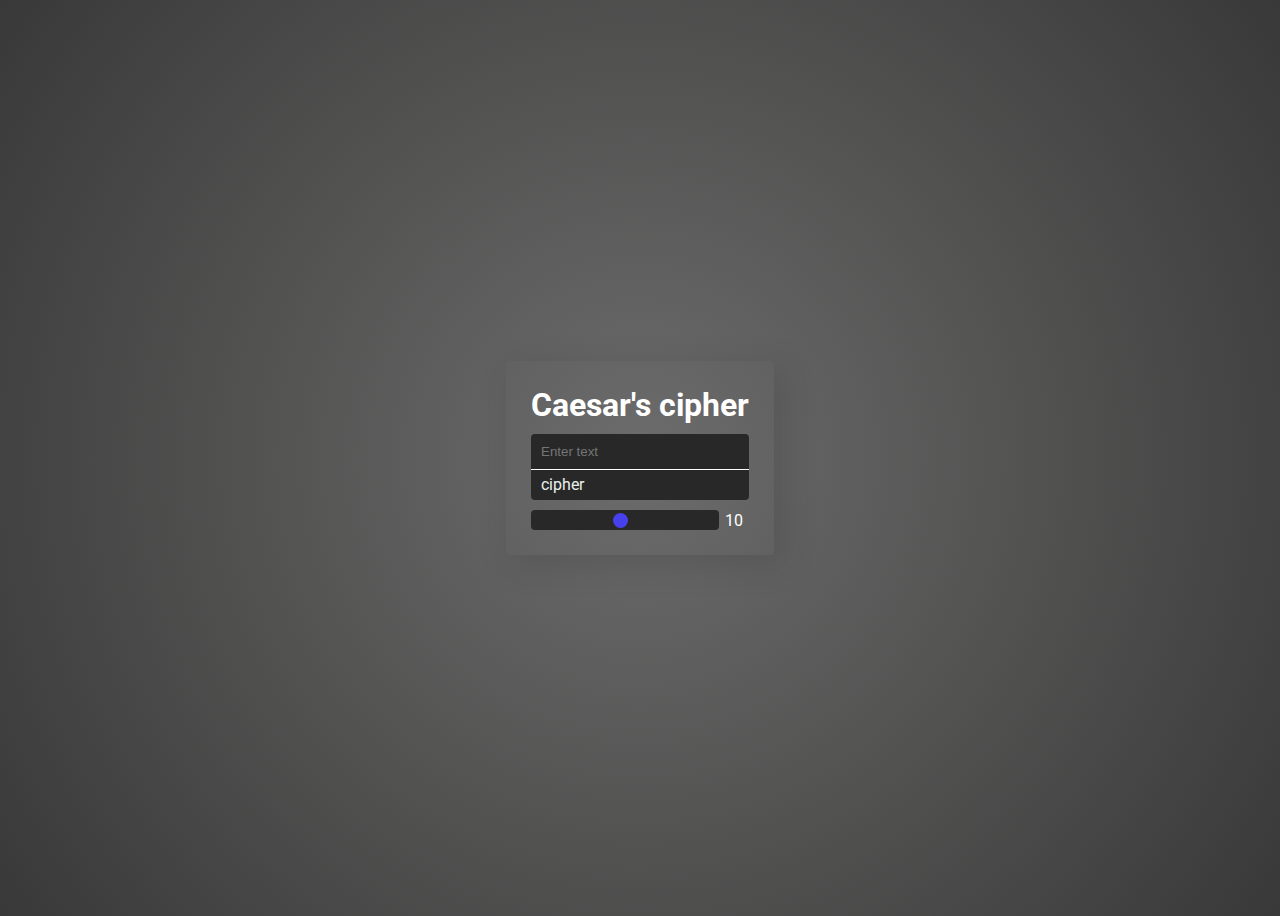
<file: Caesar cipher/index.html>
<!DOCTYPE html>
<html lang="en">
<head>
    <meta charset="UTF-8">
    <meta name="viewport" content="width=device-width, initial-scale=1.0">
    <title>Caesar cipher</title>
    <link rel="stylesheet" href="./styles.css">
</head>
<body>
    <main>
        <h1>Caesar's cipher</h1>
        <form id="cifrador" autocomplete="off">
            <input id="input-original" spellcheck="false" placeholder="Enter text" type="text" name="text">
        </form>
        <div id="resultado">cipher</div>

        <div class="rango">
            <input id="rango" type="range" value="10" min="1" max="20" oninput="this.nextElementSibling.value = this.value">
            <output>10</output>
        </div>
    </main>

    <script src="./script.js"></script>
</body>
</html>
</file>
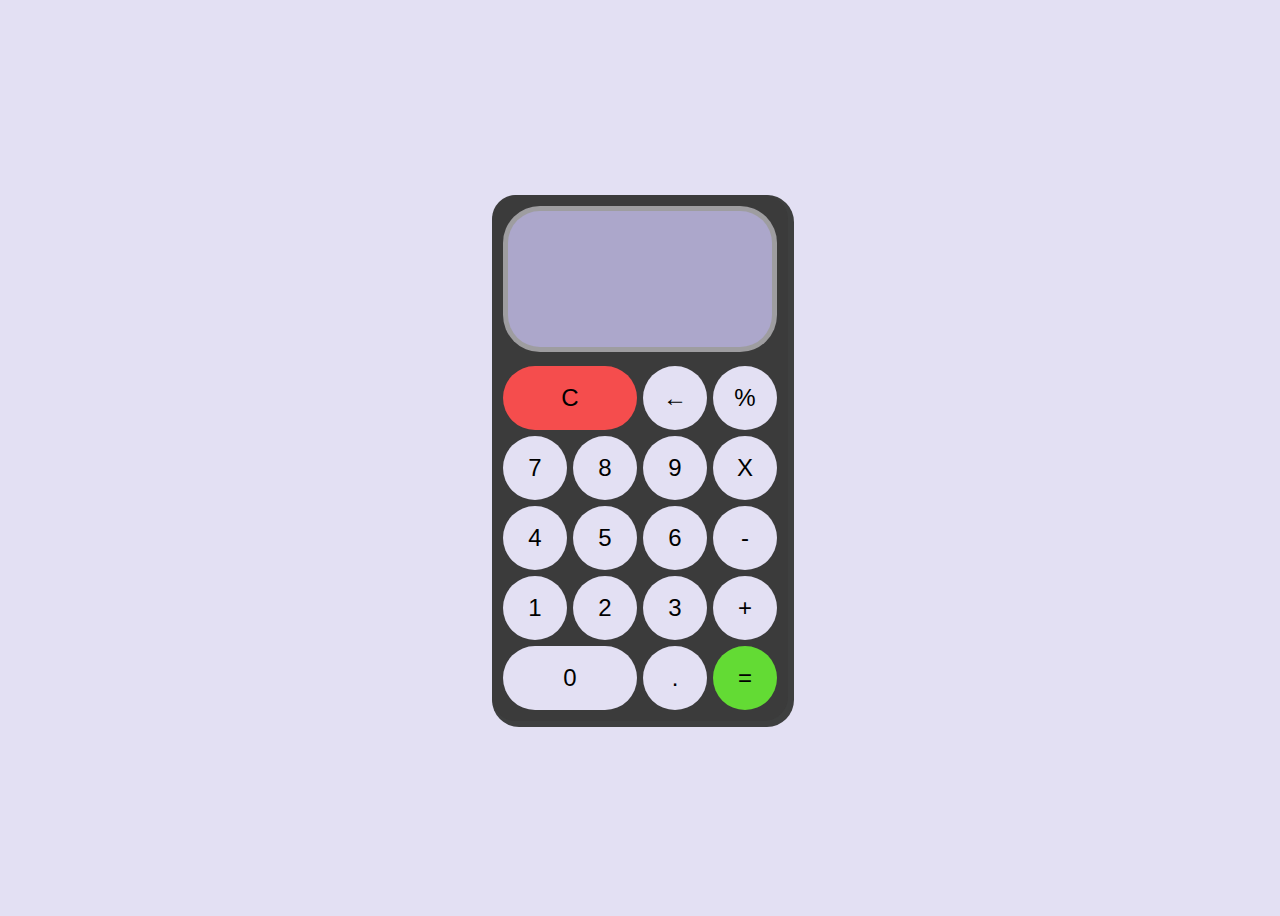
<file: calculator/index.html>
<!DOCTYPE html>
<html lang="en">
<head>
    <meta charset="UTF-8">
    <meta name="viewport" content="width=device-width, initial-scale=1.0">
    <title>Calculator</title>
    <link rel="stylesheet" href="./styles.css">
</head>
<body>
    
    <div class="container">
        <div class="calculator">
            <div class="display">
                <div id="previous-value"></div>
                <div id="current-value"></div>
            </div>
            <button class="col-2 red" onclick="display.clearAll()">C</button>
            <button onclick="display.deleteDigit()">&larr;</button>
            <button class="operator" value="divide">%</button>
            <button class="number">7</button>
            <button class="number">8</button>
            <button class="number">9</button>
            <button class="operator" value="multiply">X</button>
            <button class="number">4</button>
            <button class="number">5</button>
            <button class="number">6</button>
            <button class="operator" value="subtract">-</button>
            <button class="number">1</button>
            <button class="number">2</button>
            <button class="number">3</button>
            <button class="operator" value="add">+</button>
            <button class="col-2 number">0</button>
            <button class="number">.</button>
            <button class="operator green" value="equals">=</button>
        </div>
    </div>
    
    <script src="./display.js"></script>
    <script src="./calculator.js"></script>
    <script src="./script.js"></script>
</body>
</html>
</file>
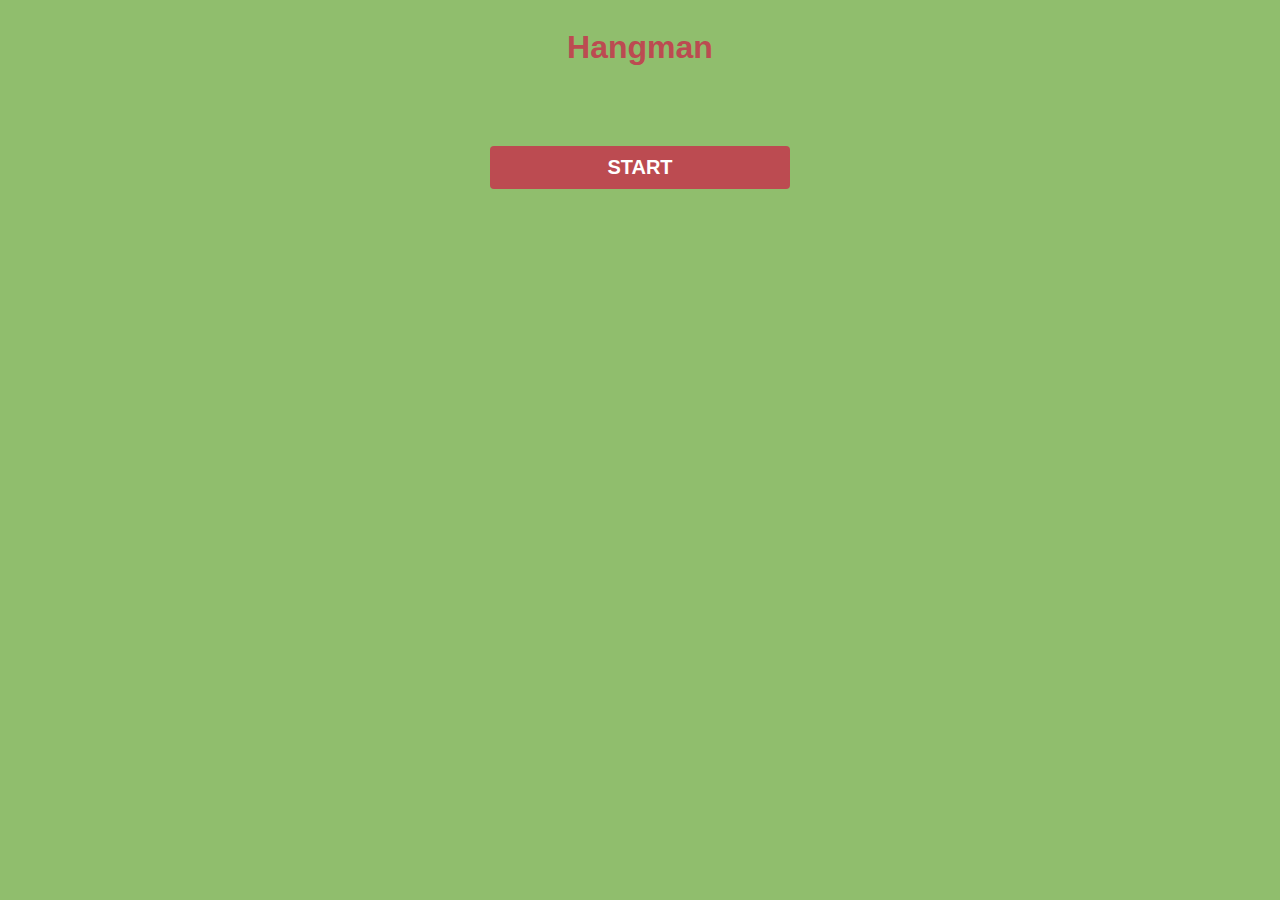
<file: hangman/index.html>
<!DOCTYPE html>
<html lang="en">
<head>
    <meta charset="UTF-8">
    <meta http-equiv="X-UA-Compatible" content="IE=edge">
    <meta name="viewport" content="width=device-width, initial-scale=1.0">
    <title>Hangman</title>
    <link href="http://fonts.cdnfonts.com/css/sf-pixelate" rel="stylesheet">
    <link rel="stylesheet" href="./styles.css" >
    <script type="text/javascript" src="./palabras.js" defer></script>
    <script type="text/javascript" src="script.js" defer></script>
</head>
<body>
    <h1>Hangman</h1>
    <div>
        <canvas id="canvas"></canvas>
        <div id="usedLetters"></div>
    </div>
    <div id="usedLetters"></div>
    <div id="wordContainer"></div>
    <span id="gameOver"></span>
    <button id="startButton">START</button>
</body>
</html>
</file>
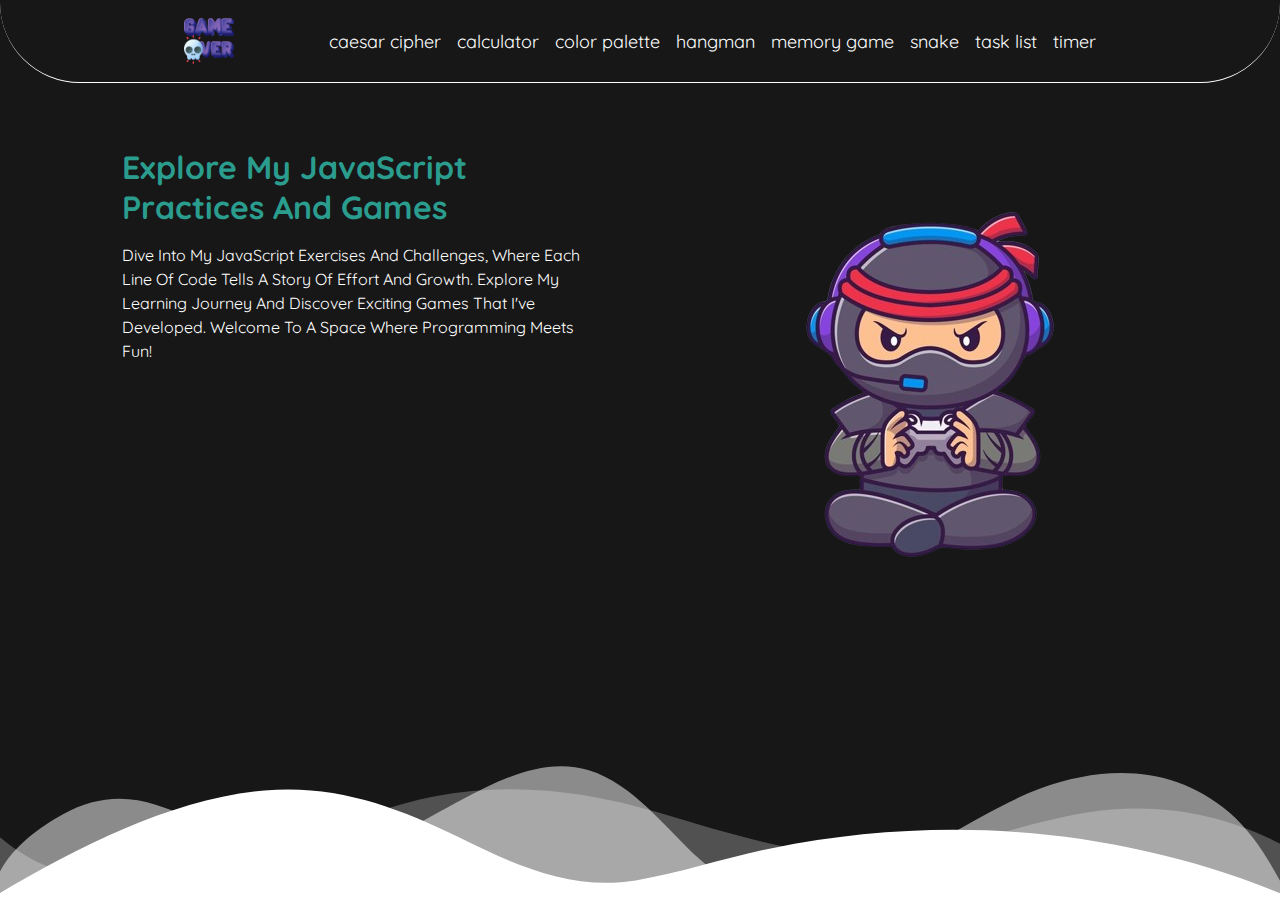
<file: site/index.html>
<!DOCTYPE html>
<html lang="en">
<head>
    <meta charset="UTF-8">
    <meta name="viewport" content="width=device-width, initial-scale=1.0">
    <title>test</title>
    <link rel="stylesheet" href="./styles.css">
</head>
<body>
    <section class="home">
        <header>
            <div class="logo-Container"><img src="./assets/game-over.png" alt="logo" class="logo"></div>
            <nav>
                <ul>
                    <a href="./projects/Caesar cipher/index.html" target="_blank"><li>caesar cipher</li></a>
                    <a href="./projects/calculator/index.html" target="_blank"><li>calculator</li></a>
                    <a href="./projects/colorPalettes/index.html" target="_blank"><li>color palette</li></a>
                    <a href="./projects/hangman/index.html" target="_blank"><li>hangman</li></a>
                    <a href="./projects/memoryGame/index.html" target="_blank"><li>memory game</li></a>
                    <a href="./projects/snake project/index.html" target="_blank"><li>snake </li></a>
                    <a href="./projects/taskList/index.html" target="_blank"><li>task list</li></a>
                    <a href="./projects/timer/index.html" target="_blank"><li>timer</li></a>
                </ul>
            </nav>
        </header>
        <div class="homeInfo">
           <div class="content">
            <h1>Explore My JavaScript Practices and Games</h1>
            <p>Dive into my JavaScript exercises and challenges, where each line of code tells a story of effort and growth. Explore my learning journey and discover exciting games that I've developed. Welcome to a space where programming meets fun!</p>
            
           </div>
           <div class="img">
            <img src="./assets/ninja-gaming.png" alt="" srcset="">
           </div>

        </div>
        <div class="custom-shape-divider-bottom">
            <svg data-name="Layer 1" xmlns="http://www.w3.org/2000/svg" viewBox="0 0 1200 120" preserveAspectRatio="none">
                <path d="M0,0V46.29c47.79,22.2,103.59,32.17,158,28,70.36-5.37,136.33-33.31,206.8-37.5C438.64,32.43,512.34,53.67,583,72.05c69.27,18,138.3,24.88,209.4,13.08,36.15-6,69.85-17.84,104.45-29.34C989.49,25,1113-14.29,1200,52.47V0Z" opacity=".25" class="shape-fill"></path>
                <path d="M0,0V15.81C13,36.92,27.64,56.86,47.69,72.05,99.41,111.27,165,111,224.58,91.58c31.15-10.15,60.09-26.07,89.67-39.8,40.92-19,84.73-46,130.83-49.67,36.26-2.85,70.9,9.42,98.6,31.56,31.77,25.39,62.32,62,103.63,73,40.44,10.79,81.35-6.69,119.13-24.28s75.16-39,116.92-43.05c59.73-5.85,113.28,22.88,168.9,38.84,30.2,8.66,59,6.17,87.09-7.5,22.43-10.89,48-26.93,60.65-49.24V0Z" opacity=".5" class="shape-fill"></path>
                <path d="M0,0V5.63C149.93,59,314.09,71.32,475.83,42.57c43-7.64,84.23-20.12,127.61-26.46,59-8.63,112.48,12.24,165.56,35.4C827.93,77.22,886,95.24,951.2,90c86.53-7,172.46-45.71,248.8-84.81V0Z" class="shape-fill"></path>
            </svg>
        </div>
    </section>
</body>
</html>
</file>
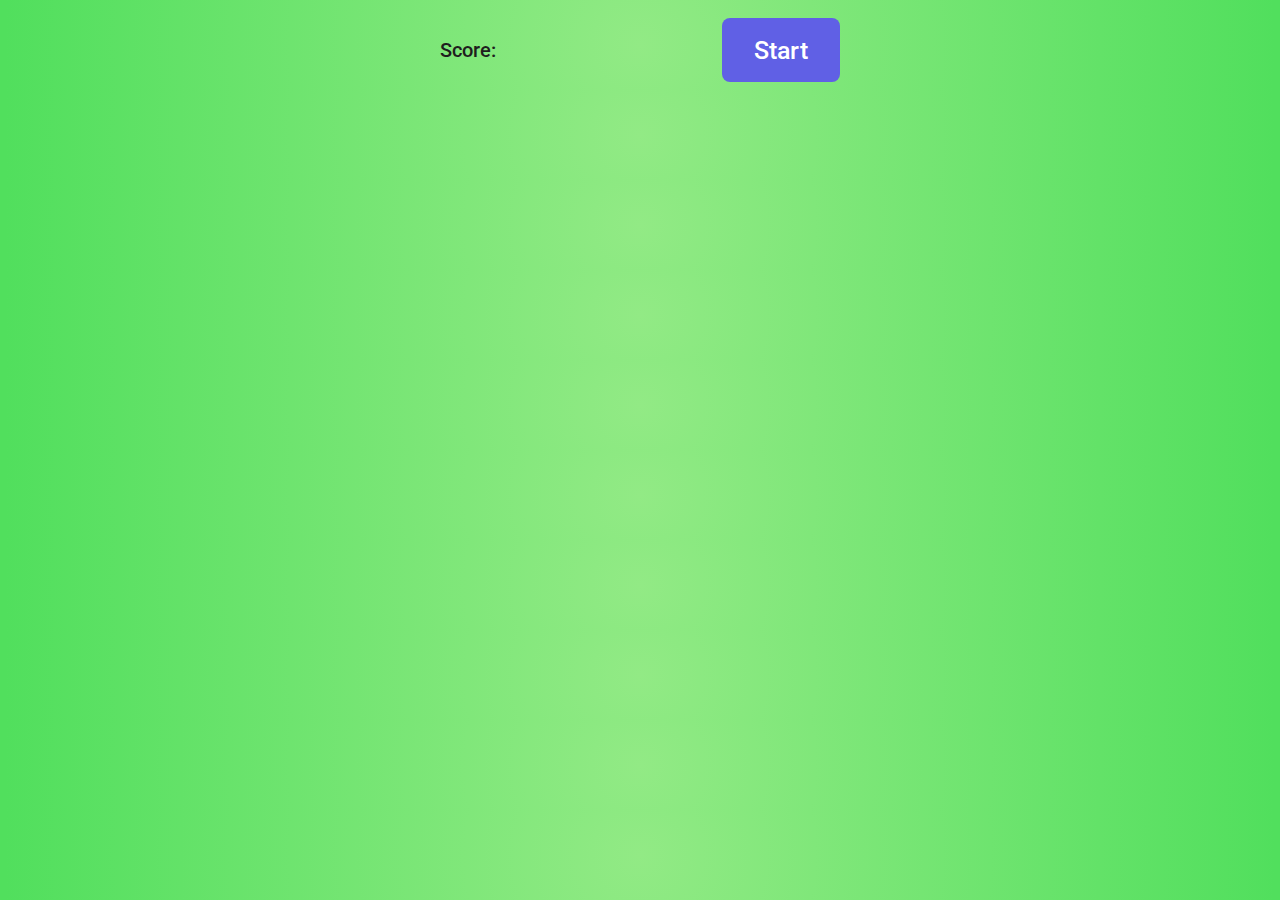
<file: snake project/index.html>
<!DOCTYPE html>
<html lang="en">
<head>
    <meta charset="UTF-8">
    <meta name="viewport" content="width=device-width, initial-scale=1.0">
    <title>Snake Project</title>
    <link rel="stylesheet" href="./style.css">
    <link rel="shortcut icon" href="./icon" type="image/x-icon">
</head>
<body>
    
        <div id="board"></div>
    <div class="boardInfo">
        <div class="score">
            <p class="scoretext">Score:</p> <div id="scoreBoard"></div>
        </div>
            <div id="gameOver"><p class="gameovertext">Game Over</p></div>
        <button id="start">Start</button>
    </div>
    </div>

    <script src="./script.js" type="text/javascript" defer></script>
</body>
</html>
</file>
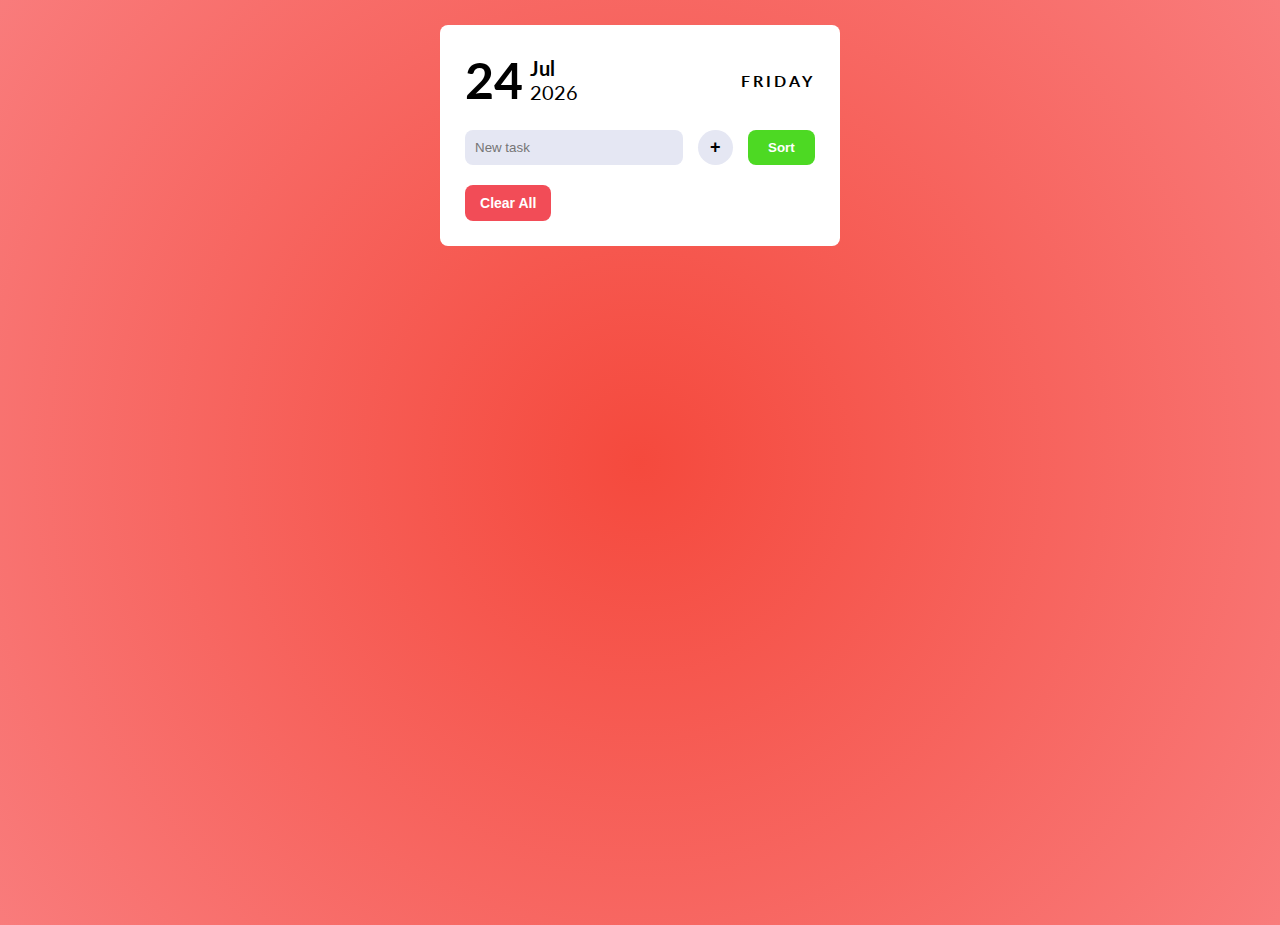
<file: taskList/index.html>
<!DOCTYPE html>
<html lang="en">
<head>
    <meta charset="UTF-8">
    <meta http-equiv="X-UA-Compatible" content="IE=edge">
    <meta name="viewport" content="width=device-width, initial-scale=1.0">
    <title>TaskList</title>
    <link href="https://fonts.googleapis.com/css2?family=Lato:wght@100;400;900&display=swap" rel="stylesheet">
    <link rel="stylesheet" href="styles.css">
</head>
<body>
    <div class="list roundBorder">
        <div class="date">
            <div class="dateRight">
                <div id="dateNumber"></div>
                <div>
                    <div id="dateMonth"></div>
                    <div id="dateYear"></div>
                </div>
            </div>
            <div id="dateText"></div>
        </div>
        
        <form onsubmit="addNewTask(event)">
            <input type="text" name="taskText" autocomplete="off" placeholder="New task" class="roundBorder">
            <button type="submit" class="addTaskButton">+</button>
            <button type="button" class="orderButton roundBorder" onclick="renderOrderedTasks()">Sort</button>
        </form>
        <button type="btn" class="clearAll" id="clearAll">Clear All</button>
        <div id="tasksContainer"></div>
    </div>

    <script src="script.js" type="text/javascript" defer></script>
</body>
</html>
</file>
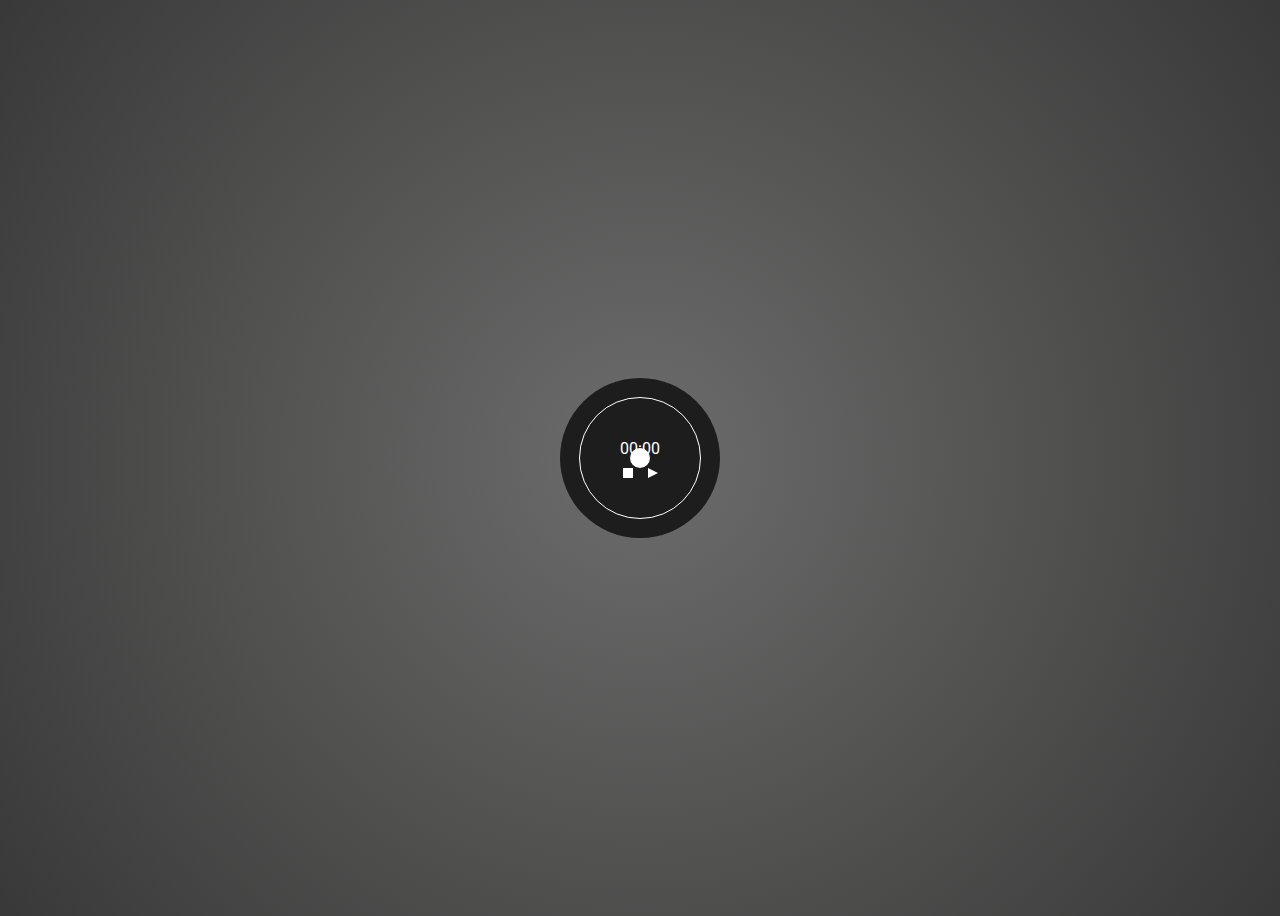
<file: timer/index.html>
<!DOCTYPE html>
<html lang="en">
<head>
    <meta charset="UTF-8">
    <meta name="viewport" content="width=device-width, initial-scale=1.0">
    <title>Timer</title>
    <link rel="stylesheet" href="./styles.css">
</head>
<body>

    <main>
        <div class="circle">
            <div id="stopwatch" class="stopwatch">00:00</div>
            <div class="buttons">
                <div class="stop" onclick="stop()"></div>
                <div id="play-pause" class="paused" onclick="playPause()"></div>
            </div>
        </div>
        <div id="seconds-sphere" class="seconds-sphere"></div>
    </main>

    <script src="./script.js"></script>
</body>
</html>
</file>
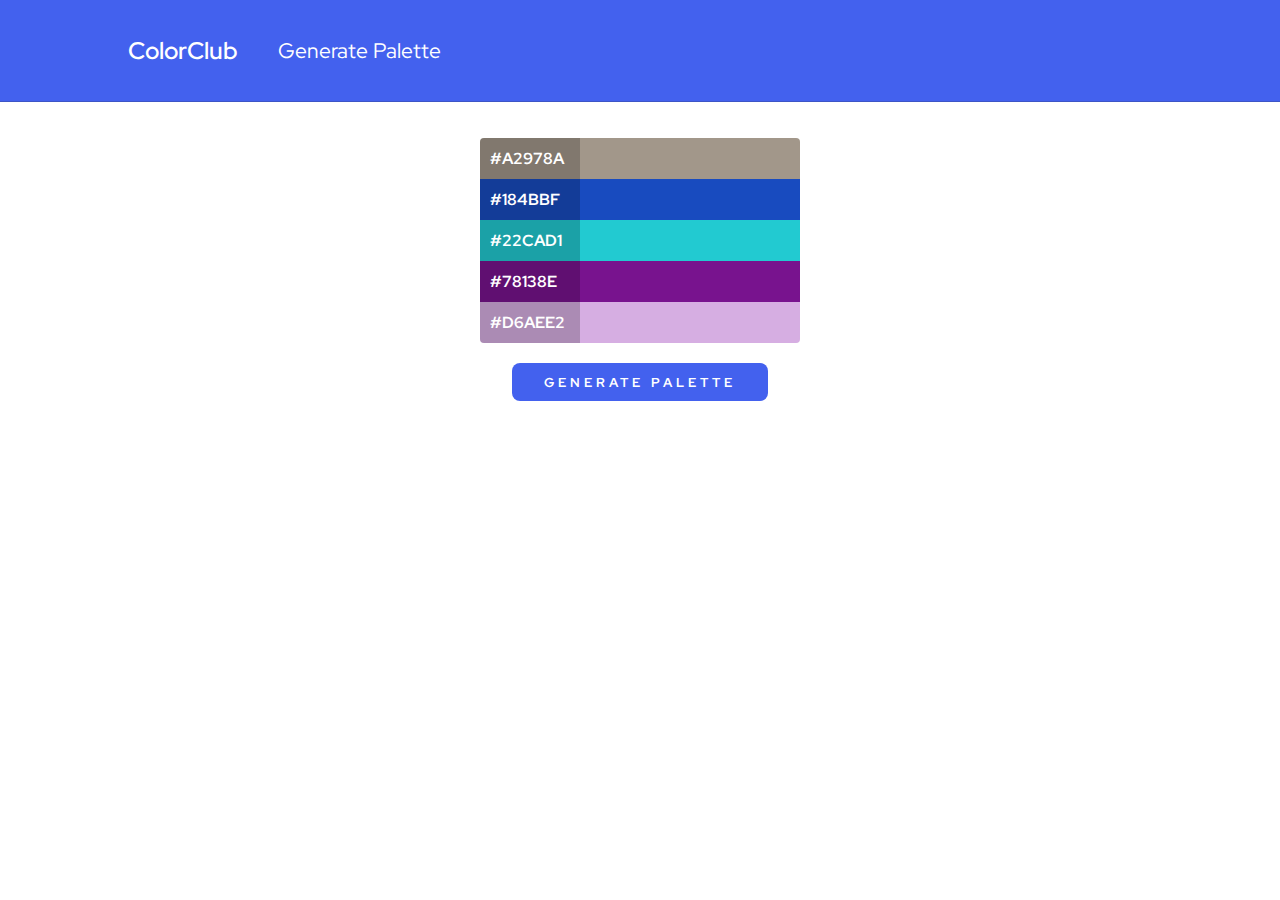
<file: site/projects/colorPalettes/index.html>
<!DOCTYPE html>
<html lang="en">
<head>
    <meta charset="UTF-8">
    <meta http-equiv="X-UA-Compatible" content="IE=edge">
    <meta name="viewport" content="width=device-width, initial-scale=1.0">
    <title>Colors</title>
    <link href="https://fonts.googleapis.com/css2?family=Red+Hat+Display:wght@400;900&display=swap" rel="stylesheet">
    <link rel="stylesheet" href="styles.css"/>
    <script src="script.js" type="text/javascript" defer></script>
</head>
<body>
    <header>
        <span>ColorClub</span>
        <nav>
            <ul>
                <li><a href="index.html">Generate Palette</a></li>
            </ul>
        </nav>
    </header>
    <div class="container">
        <div id="paletteContainer"></div>
        <button onclick="updatePalette()">Generate Palette</button>
    </div>
</body>
</html>
</file>
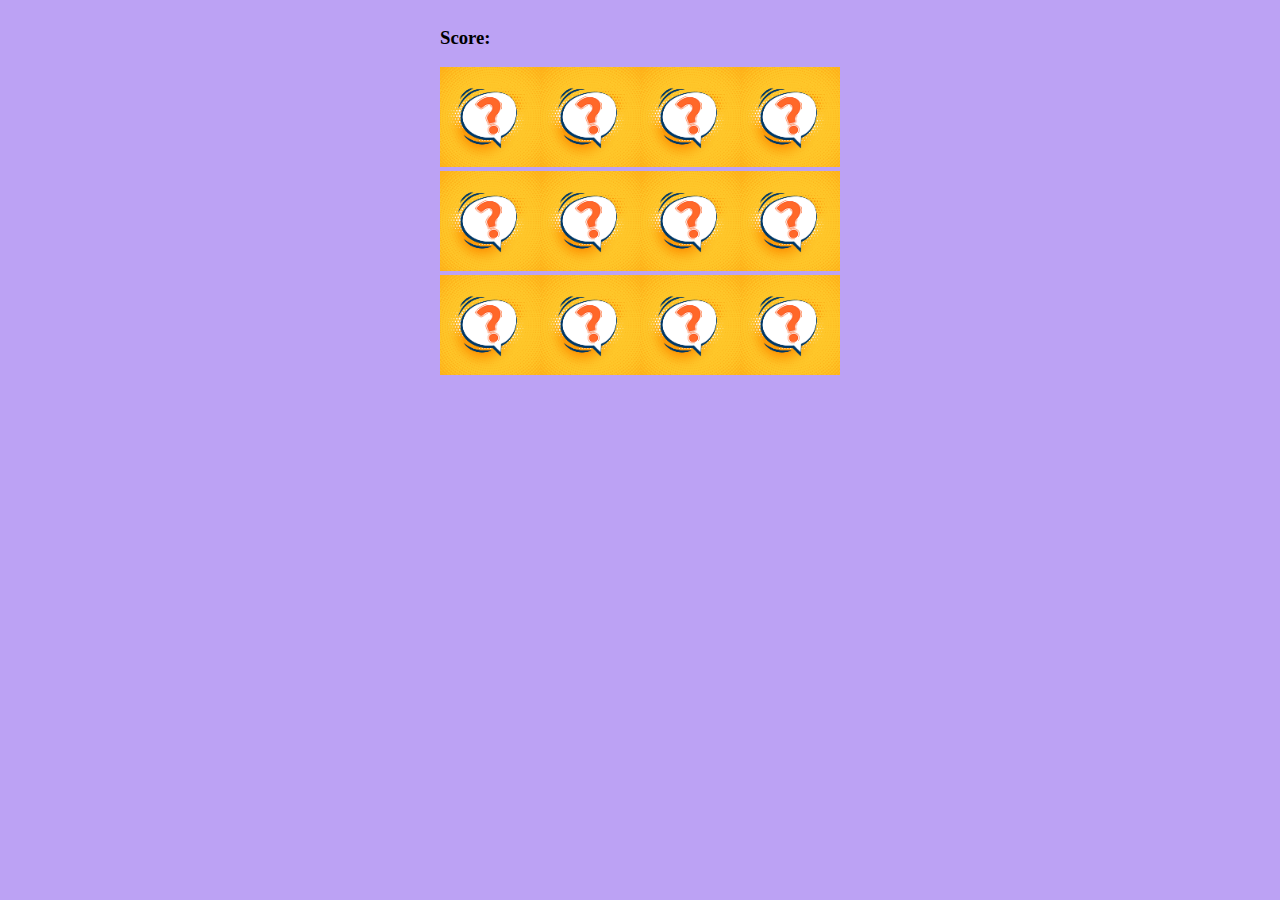
<file: site/projects/memoryGame/index.html>
<!DOCTYPE html>
<html lang="en">
<head>
  <meta charset="UTF-8">
  <title>Memory Game</title>
  <link rel="stylesheet" href="./styles.css"></link>
</head>
<body>

 <section>
  <h3>Score:<span id="result"></span></h3>
  <div class="grid">
  </div>
  <div id="imgContainer"></div>
 </section>

  <script src="./script.js"></script>
</body>
</html>
</file>
<file: Caesar cipher/styles.css>
@import url('https://fonts.googleapis.com/css2?family=Roboto:wght@300;400;500;700&display=swap');

:root{
    --white:#fff;
    --primary: #0f0f0e;
    --secondary: #282828;
    --border: 4px;

}
*{
    border: none;
    outline: none;
}
body{
    font-family: 'Roboto', sans-serif;
    background: rgb(140,245,123);
background: radial-gradient(circle, rgb(109, 108, 108) 0%, rgb(56, 57, 56) 99%);
    height: 100vh;
    display: flex;
    justify-content: center;
    align-items: center;
    color: var(--white);
}

main {
    padding: 25px;
    box-shadow: 8px 8px 35px 0px rgba(35, 34, 34, .2);
    border-radius: var(--border);
}
h1 {
    margin: 0;
    text-align: center;
}
#input-original, #resultado {
    background-color: var(--secondary);
    width: -webkit-fill-available;
}
#input-original {
    margin: 10px 0 0;
    padding: 10px;
    color: white;
    border-top-left-radius: var(--border);
    border-top-right-radius: var(--border);
}

#resultado {
    height: 20px;
    color: #e9f0eb;
    padding: 5px 10px 5px;
    border-top: 1px solid #fff;
    border-bottom-left-radius: var(--border);
    border-bottom-right-radius: var(--border);
    transition: all .2s ease-in;
}

.rango {
    margin-top: 10px;
    display: grid;
    grid-template-columns: 1fr 30px;
    text-align: center;
    align-items: center;
}
input[type='range'] {
    -webkit-appearance: none;
    border-radius: var(--border);
    background:var(--secondary);
    margin: 0;
    padding: 0 5px;
    height: 20px;
}
input[type='range']::-webkit-slider-thumb {
    -webkit-appearance: none;
    cursor: pointer;
    background:rgb(71, 65, 237);
    border-radius: 50%;
    height:15px;
    width:15px;
}
</file>
<file: calculator/styles.css>
@import url('https://fonts.googleapis.com/css2?family=Roboto:wght@300;400;500;700&display=swap');

:root {
    --white: #fff;
    --primary: #0f0f0e;
    --secondary: #282828;
    --bg: #3B3B3B;
    --border: 4px;
}

* {
    border: none;
    outline: none;
}

body {
    font-family: 'Roboto', sans-serif;
    background: #E3E0F3;
}

.container {
    display: flex;
    justify-content: center;
    align-items: center;
    height: 100vh;
}

.calculator {
    display: grid;
    grid-template-columns: repeat(4, minmax(70px, 1fr));
    grid-template-rows: 160px repeat(5, 70px);
    background-color: var(--bg);
    padding: 8px;
    border-radius: 24px;
    box-shadow: 3px 3px 0px 3px #3e3f3f;
}

button {
    cursor: pointer;
    margin: 3px;
    padding: 0;
    border-radius: 32px;
    font-size: 1.5em;
    background-color: #E3E0F3;
    
    &:active {
        background-color: #eae9f4;
    }
}

.col-2 {
    grid-column: span 2;
}

.display {
    grid-column: 1 / -1;
    padding: 12px;
    display: flex;
    margin: 8px 8px 16px;
    flex-direction: column;
    align-items: flex-end;
    background-color: #ACA7CB;
    border-radius: 32px;
    text-align: right;
    justify-content: space-between;
    word-break: break-all; /* ? */
    box-shadow: 0px 0px 0px 5px #9e9da0;
}

#current-value {
    font-size: 1.5em;
}

#previous-value {
    font-size: 2em;
}

.red {
    background-color: rgb(245, 77, 77);

    &:hover {
        background-color: rgb(245, 87, 87);
    }
}

.green {
    background-color: rgb(99, 219, 52);

    &:hover {
        background-color: rgb(112, 217, 70);
    }
}
</file>
<file: hangman/styles.css>
.hidden {
    color: transparent;
}

body {
    background-color: #90be6d;
    color: #bc4b51;
    font-family: 'SF Pixelate', sans-serif;
    display: flex;
    flex-direction: column;
    justify-content: center;
    align-items: center;
}

#wordContainer {
    margin-top: 20px;
}

.letter {
    margin: 0 7px;
    position: relative;
    text-align: center;
}

.letter::after{
    content: ' ';
    display: block;
    position: absolute;
    left: 0;
    width: 100%;
    height: 1px;
    background-color: #577590;
    min-width: 12px;
}

#startButton {
    margin-top: 20px;
    appearance: none;
    font-family: 'SF Pixelate', sans-serif;
    border: none;
    width: 300px;
    padding: 10px;
    background: #bc4b51;
    color: #fff;
    font-weight: 600;
    font-size: 20px;
    border-radius: 4px;
    cursor: pointer;
}
</file>
<file: site/styles.css>
@import url('https://fonts.googleapis.com/css2?family=Quicksand:wght@300;400;500;600;700&display=swap');
*{
    margin: 0;
    padding: 0;
    box-sizing: border-box;
    text-decoration: none;
    outline: none;
    text-transform: capitalize;
}
:root{
    --primary-bg:rgb(23, 23, 23);
    --secondly-color:#FFFFFF;
    --header-color: #2a9d8f;
    --logo-color:#9f94f2;
}
body{
    font-family: 'Quicksand', sans-serif;
    max-width: 100vw;
    height: 100vh;
    overflow: hidden;
    color: var(--secondly-color);
}
.home{
    height: 100%;
    background-color: var(--primary-bg);
}
.custom-shape-divider-bottom {
    position: absolute;
    bottom: 0;
    left: 0;
    width: 100%;
    overflow: hidden;
    line-height: 0;
    transform: rotate(180deg);
}

.custom-shape-divider-bottom svg {
    position: relative;
    display: block;
    width: calc(100% + 1.3px);
    height: 146px;
}

.custom-shape-divider-bottom .shape-fill {
    fill: var(--secondly-color);
}
header{
    display: flex;
    justify-content: space-evenly;
    align-items: center;
    padding: 1rem 7%;
    position: sticky;
    max-width: 100vw;
    border-bottom: 1px solid var(--secondly-color);
    border-bottom-left-radius: 5rem;
    border-bottom-right-radius: 5rem;
    margin-bottom: 16px; 
}
header .logo{
    width: 50px;
    height: 50px;
    
}
.logo-Container span{
    color: var(--logo-color);
}
header div{
    display: flex;
    align-items: center;
    font-size: 25px;
    font-weight: 600;
}
header ul{
    font-size: 18px;
    list-style: none;
    display: flex;
    gap: 16px;
}
ul li{
    text-transform: lowercase;
    color: var(--secondly-color);
    transition: color .2s ease-in;

    &:hover{
        color: var(--header-color);
    }
}
.auth{
    display: flex;
    gap: 16px;
}
.btn{
    font-size: 16px;
    border-radius: 16px;
    border: 1px solid var(--secondly-color);
    padding: 8px 16px;
    background-color: transparent;
    color: var(--secondly-color);
    font-weight: 600;

    &:hover{
        background-color: #3a9e92;
    }
}
.homeInfo{
    display: flex;
    justify-content: space-between;
    flex-wrap: wrap;
    padding: 1rem 7%;
    gap: 16px;
}
.homeInfo .content{
    flex: 1 1 200px;
    padding: 32px;
}
.homeInfo .img{
    flex: 1 1 200px;
    padding: 32px;
    overflow: hidden;
    user-select: none;
}
.homeInfo .content h1{
    font-size: 32px;
    font-weight: 700;
    text-wrap: wrap;
    color: var(--header-color);
}
.homeInfo .content p{
    font-size: 16px;
    line-height: 1.5;
    text-wrap: wrap;
    margin: 16px 0;
}
</file>
<file: snake project/style.css>
@import url('https://fonts.googleapis.com/css2?family=Roboto:wght@300;400;500;700&display=swap');

:root{
    --white:#fff;
    --primary: #FF5714;
    --secondary: #FFB800;
    --tertiary: #6EEB83;
    --emptySquare: rgb(210, 208, 208);
    --snakeSquare:rgb(96, 96, 229);
    --hover:rgba(96, 96, 229, .9);
    --foodSquare: rgb(237, 67, 67);

}
*{
    font-family: 'Roboto', sans-serif;
}
body{
    background: rgb(140,245,123);
background: radial-gradient(circle, rgb(146, 234, 133) 0%, rgb(81, 223, 93) 99%);
}

#board, .boardInfo {
    max-width: 400px;
    margin: 0 auto;
}

#board {
    display: grid;
    grid-template-columns: repeat(10, 1fr);
}

#start, .boardInfo {
    font-size: 25px;
}
.score{
    font-size: 26;
    color: rgb(42, 41, 41);
    display: flex;
    align-items: center;
    gap: 3px;
}
#gameOver {
    display: none;
}

.boardInfo {
    display: flex;
    justify-content: space-between;
    margin-top: 10px;
}

#start {
    background-color: var(--snakeSquare);
    padding: 1rem 2rem;
    color: white;
    font-weight: 500;
    border-radius: 8px;
    border: none;
    text-align: center;
    text-shadow: 1px 1px 1px 1px rgb(96, 96, 229, .4);
    &:hover{
        background-color: var(--hover);
    }
}

#scoreBoard {
    display: inline-flex;
}
.scoretext{
    color: rgb(31, 30, 30);
    font-size: 20px;
    font-weight: 500;
}
.gameovertext{
    color: red;
    font-size: 20px;
    font-weight: 500;
}
.square {
    aspect-ratio: 1;
}

.emptySquare {
    background-color: #6d71b5;
}

.snakeSquare {
    background-color: var(--tertiary);
    border: 1px solid #3b3b3b;
}

.foodSquare {
    background-color: var(--foodSquare);
    border: 1px solid #434242;
}
</file>
<file: taskList/styles.css>
:root {
    --primary: #2ce839;
    --secondary: #4dd923;
    --light: #fff;
    --dark: #414141;
    --disabled: #e5e7f3;
    --bg: #f97c7c;
}

body {
    font-family: 'Lato', sans-serif;
    margin: 0;
    height: 100vh;
    background: radial-gradient(circle, hsla(4, 90%, 60%, 1) 0%, hsla(0, 91%, 73%, 1) 100%);
    background: -moz-radial-gradient(circle, hsla(4, 90%, 60%, 1) 0%, hsla(0, 91%, 73%, 1) 100%);
    background: -webkit-radial-gradient(circle, hsla(4, 90%, 60%, 1) 0%, hsla(0, 91%, 73%, 1) 100%);
    filter: progid: DXImageTransform.Microsoft.gradient( startColorstr="#F5483C", endColorstr="#F97C7C", GradientType=1 );
}

*:first-letter {
    text-transform: capitalize;
}

.roundBorder {
    border-radius: 8px;
}

.list {
    margin: 25px auto;
    padding: 25px;
    background-color: var(--light);
    width: 100%;
    min-width: 330px;
    max-width: 350px;
}

.date {
    display: flex;
    align-items: center;
    justify-content: space-between;
}

.dateRight {
    display: flex;
    align-items: center;
}

#dateNumber {
    font-size: 50px;
}

#dateText {
    letter-spacing: 3px;
    text-transform: uppercase;
}

#dateMonth,
#dateNumber,
#dateText  {
    font-weight: bold;
}

#dateMonth,
#dateYear {
    margin-left: 7px;
    font-size: 20px;
}

form {
    margin: 20px 0;
    display: grid;
    grid-auto-flow: column;
    grid-template-columns: auto 35px auto;
    grid-column-gap: 15px;
}

input {
    border: none;
    padding-left: 10px;
    background-color: var(--disabled);
}

input:focus {
    outline: none;
}

.addTaskButton,
.orderButton {
    border: none;
    font-weight: bold;
    cursor: pointer;
}

.addTaskButton {
    height: 35px;
    border-radius: 50%;
    font-size: 18px;
    background-color: var(--disabled);
}

.orderButton {
    background-color: var(--secondary);
    color: var(--light);
}

.task {
    display: flex;
    justify-content: space-between;
    flex-wrap: wrap;
    text-wrap: wrap;
    background-color: var(--primary);
    padding: 15px;
    margin-top: 15px;
    color: var(--light);
    cursor: pointer;
}
.taskBtn, .clearAll{
    border: none;
    background-color: #f24c57;
    padding: 10px 15px;
    border-radius: 8px;
    color: #fff;
    font-size: 14px;
    font-weight: 600;

    &:hover{
        background-color: #f97c7c;
    }
}

.done {
    background-color: var(--disabled);
    text-decoration: line-through;
    color: var(--dark);
}
</file>
<file: timer/styles.css>
@import url('https://fonts.googleapis.com/css2?family=Roboto:wght@300;400;500;700&display=swap');

:root{
    --white:#fff;
    --primary: #0f0f0e;
    --secondary: #282828;

}
*{
    font-family: 'Roboto', sans-serif;
}
body{
    background: rgb(140,245,123);
background: radial-gradient(circle, rgb(109, 108, 108) 0%, rgb(56, 57, 56) 99%);
height: 100vh;
display: flex;
justify-content: center;
align-items: center;
}
main {
    position: relative;
}

.circle {
    border-radius: 50%;
    width: 120px;
    height: 120px;
    border: 1px solid #fff;
    color: #fff;
    margin: 50px auto;
    display: flex;
    justify-content: center;
    align-items: center;
    flex-direction: column;
}

.circle::before {
    content: '';
    border-radius: 50%;
    z-index: -1;
    position: absolute;
    width: 160px;
    height: 160px;
    left: calc(50% - 80px);
    top: calc(50% - 80px);
    background-color: #1d1d1d;
}

.seconds-sphere {
    width: 20px;
    height: 20px;
    border-radius: 50%;
    background-color: #fff;
    position: absolute;
    left: calc(50% - 10px);
    top: calc(50% - 10px);
    animation: rotacion 60s linear infinite;
    animation-play-state: paused;
}

@keyframes rotacion {
	from { 	transform: rotate(-90deg) translateX(60px); }
	to   {  transform: rotate(270deg) translateX(60px); }
}

.buttons {
    margin-top: 10px;
    display: inline-flex;
}

.paused {
    height: 10px;
    border-width: 5px 0 5px 10px;
    cursor: pointer;
    box-sizing: border-box;
    margin-left: 15px;
    border-color: transparent transparent transparent #fff;
    transition: 100ms all ease;
    will-change: border-width;
    border-style: solid;
}

.running {
    border-style: double;
    border-width: 0 0 0 10px;
}

.stop {
    background-color: #fff;
    height: 10px;
    width: 10px;
    cursor: pointer;
}
</file>
<file: site/projects/colorPalettes/styles.css>
body {
    margin: 0;
    padding: 0;
    font-family: 'Red Hat Display', sans-serif;
    position: relative;
    font-weight: bold;
}
#paletteContainer {
    width: 320px;
    display: flex;
    flex-direction: column;
    margin: 20px 0;
    border-radius: 4px;
    overflow: hidden;
}
.container{
    display: flex;
    align-items: center;
    justify-content: center;
    flex-direction: column;
    padding: 1rem 10%;
}
.paletteItem {
    transition: background-color .5s;
} 
.paletteItem span {
    padding: 10px;
    background-color: rgba(0, 0, 0, 0.2);
    color: #fff;
    display: inline-block;
    min-width: 80px;
}

button {
    font-family: 'Red Hat Display', sans-serif;
    font-weight: bold;
    letter-spacing: 4px;
    text-transform: uppercase;
    cursor: pointer;
    border: none;
    padding: 10px 2rem;
    color: #fff;
    border-radius: 8px;
    background: #4361ee;
    &:hover{
        background: #4c6aee;
    }
}
header{
    width: 100%;
    padding: 1rem 10%;
    border-bottom: 1px solid rgba(39, 39, 39, 0.2);
    display: flex;
    justify-content: start;
    align-items: center;
    color:#fff;
    font-size: 1.5rem;
    font-weight: 600;
    background-color: #4361ee;
}
ul{
    display: flex;
    gap: 20px;
    text-decoration: none;
    list-style: none;
    font-size: 1.3rem;
}
a{
    text-decoration: none;
    color: #fff;
    font-weight:normal;
}
</file>
<file: site/projects/memoryGame/styles.css>
body{
  display: grid;
  place-items: center;
  background-color: rgb(188, 162, 244);
}
.grid {
    display: flex;
    flex-wrap: wrap;
    gap: 1px;
    width: 400px;
    height: 300px;
  }
h3 #result{
  font-size: 16px;
  font-weight: 300;
  color: rgb(234, 241, 28);
  margin-left: 10px;
}
img{
  max-width: 100px;
  max-height: 100px;
}
#imgContainer{
  width: 500px;
  height: 300px;
  display: none;
}
.showImgBg{
  min-width: 100%;
  min-height: 100%;
}
</file>
